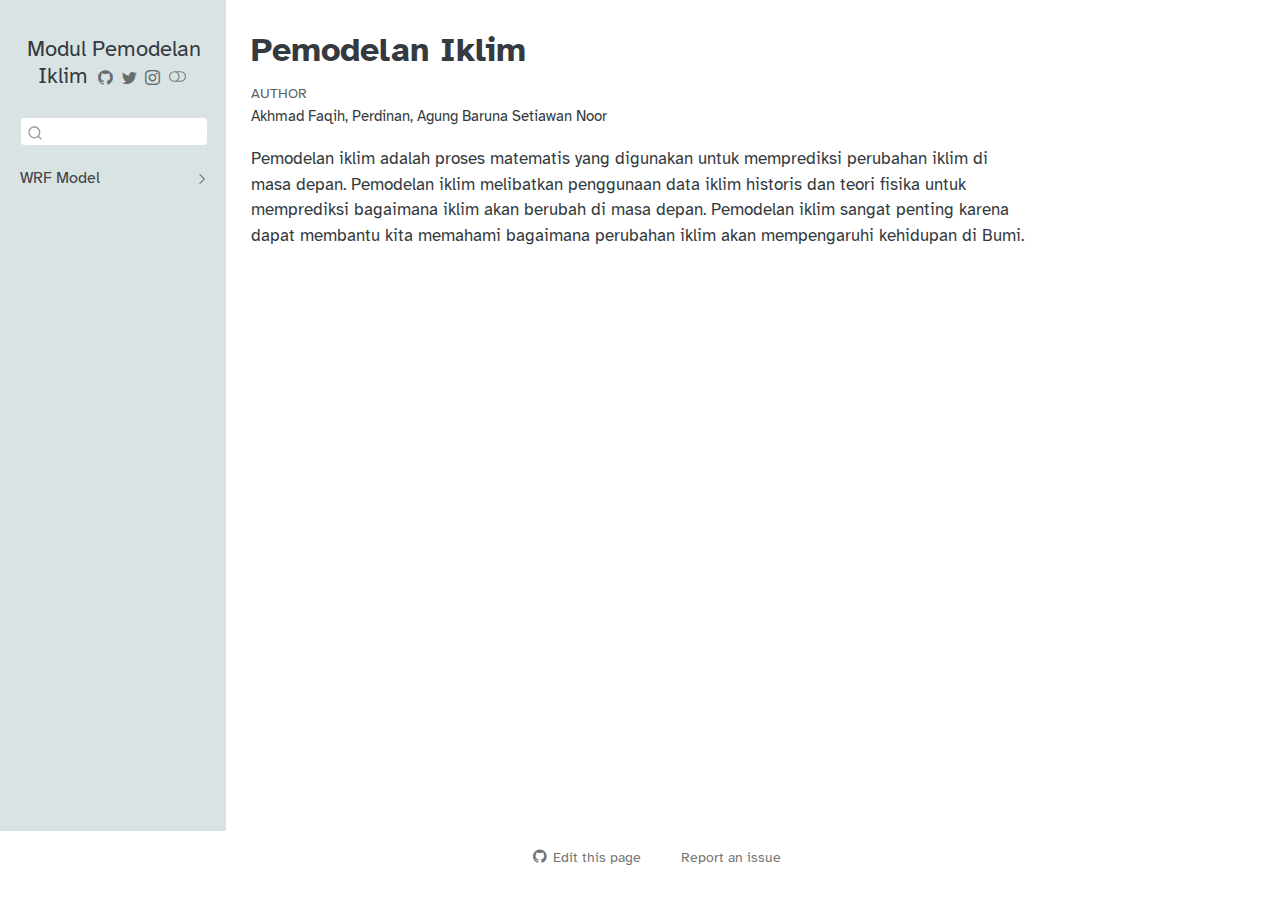
<file: index.html>
<!DOCTYPE html>
<html xmlns="http://www.w3.org/1999/xhtml" lang="en" xml:lang="en"><head>

<meta charset="utf-8">
<meta name="generator" content="quarto-1.4.550">

<meta name="viewport" content="width=device-width, initial-scale=1.0, user-scalable=yes">

<meta name="author" content="Akhmad Faqih, Perdinan, Agung Baruna Setiawan Noor">

<title>Modul Pemodelan Iklim - Pemodelan Iklim</title>
<style>
code{white-space: pre-wrap;}
span.smallcaps{font-variant: small-caps;}
div.columns{display: flex; gap: min(4vw, 1.5em);}
div.column{flex: auto; overflow-x: auto;}
div.hanging-indent{margin-left: 1.5em; text-indent: -1.5em;}
ul.task-list{list-style: none;}
ul.task-list li input[type="checkbox"] {
  width: 0.8em;
  margin: 0 0.8em 0.2em -1em; /* quarto-specific, see https://github.com/quarto-dev/quarto-cli/issues/4556 */ 
  vertical-align: middle;
}
</style>


<script src="site_libs/quarto-nav/quarto-nav.js"></script>
<script src="site_libs/clipboard/clipboard.min.js"></script>
<script src="site_libs/quarto-search/autocomplete.umd.js"></script>
<script src="site_libs/quarto-search/fuse.min.js"></script>
<script src="site_libs/quarto-search/quarto-search.js"></script>
<meta name="quarto:offset" content="./">
<script src="site_libs/quarto-html/quarto.js"></script>
<script src="site_libs/quarto-html/popper.min.js"></script>
<script src="site_libs/quarto-html/tippy.umd.min.js"></script>
<script src="site_libs/quarto-html/anchor.min.js"></script>
<link href="site_libs/quarto-html/tippy.css" rel="stylesheet">
<link href="site_libs/quarto-html/quarto-syntax-highlighting.css" rel="stylesheet" class="quarto-color-scheme" id="quarto-text-highlighting-styles">
<link href="site_libs/quarto-html/quarto-syntax-highlighting-dark.css" rel="prefetch" class="quarto-color-scheme quarto-color-alternate" id="quarto-text-highlighting-styles">
<script src="site_libs/bootstrap/bootstrap.min.js"></script>
<link href="site_libs/bootstrap/bootstrap-icons.css" rel="stylesheet">
<link href="site_libs/bootstrap/bootstrap.min.css" rel="stylesheet" class="quarto-color-scheme" id="quarto-bootstrap" data-mode="light">
<link href="site_libs/bootstrap/bootstrap-dark.min.css" rel="prefetch" class="quarto-color-scheme quarto-color-alternate" id="quarto-bootstrap" data-mode="dark">
<script id="quarto-search-options" type="application/json">{
  "location": "sidebar",
  "copy-button": false,
  "collapse-after": 3,
  "panel-placement": "start",
  "type": "textbox",
  "limit": 50,
  "keyboard-shortcut": [
    "f",
    "/",
    "s"
  ],
  "show-item-context": false,
  "language": {
    "search-no-results-text": "No results",
    "search-matching-documents-text": "matching documents",
    "search-copy-link-title": "Copy link to search",
    "search-hide-matches-text": "Hide additional matches",
    "search-more-match-text": "more match in this document",
    "search-more-matches-text": "more matches in this document",
    "search-clear-button-title": "Clear",
    "search-text-placeholder": "",
    "search-detached-cancel-button-title": "Cancel",
    "search-submit-button-title": "Submit",
    "search-label": "Search"
  }
}</script>


</head>

<body class="nav-sidebar docked">

<div id="quarto-search-results"></div>
  <header id="quarto-header" class="headroom fixed-top">
  <nav class="quarto-secondary-nav">
    <div class="container-fluid d-flex">
      <button type="button" class="quarto-btn-toggle btn" data-bs-toggle="collapse" data-bs-target=".quarto-sidebar-collapse-item" aria-controls="quarto-sidebar" aria-expanded="false" aria-label="Toggle sidebar navigation" onclick="if (window.quartoToggleHeadroom) { window.quartoToggleHeadroom(); }">
        <i class="bi bi-layout-text-sidebar-reverse"></i>
      </button>
        <nav class="quarto-page-breadcrumbs" aria-label="breadcrumb"><ol class="breadcrumb"><li class="breadcrumb-item">
      Modul Pemodelan Iklim
      </li></ol></nav>
        <a class="flex-grow-1" role="button" data-bs-toggle="collapse" data-bs-target=".quarto-sidebar-collapse-item" aria-controls="quarto-sidebar" aria-expanded="false" aria-label="Toggle sidebar navigation" onclick="if (window.quartoToggleHeadroom) { window.quartoToggleHeadroom(); }">      
        </a>
      <button type="button" class="btn quarto-search-button" aria-label="" onclick="window.quartoOpenSearch();">
        <i class="bi bi-search"></i>
      </button>
    </div>
  </nav>
</header>
<!-- content -->
<div id="quarto-content" class="quarto-container page-columns page-rows-contents page-layout-article">
<!-- sidebar -->
  <nav id="quarto-sidebar" class="sidebar collapse collapse-horizontal quarto-sidebar-collapse-item sidebar-navigation docked overflow-auto">
    <div class="pt-lg-2 mt-2 text-center sidebar-header">
    <div class="sidebar-title mb-0 py-0">
      <a href="./">Modul Pemodelan Iklim</a> 
        <div class="sidebar-tools-main tools-wide">
    <a href="https://github.com/agungbaruna" title="GitHub" class="quarto-navigation-tool px-1" aria-label="GitHub"><i class="bi bi-github"></i></a>
    <a href="https://x.com/agungbaruna" title="Twitter" class="quarto-navigation-tool px-1" aria-label="Twitter"><i class="bi bi-twitter"></i></a>
    <a href="https://instagram.com/agungbaruna" title="Instagram" class="quarto-navigation-tool px-1" aria-label="Instagram"><i class="bi bi-instagram"></i></a>
  <a href="" class="quarto-color-scheme-toggle quarto-navigation-tool  px-1" onclick="window.quartoToggleColorScheme(); return false;" title="Toggle dark mode"><i class="bi"></i></a>
</div>
    </div>
      </div>
        <div class="mt-2 flex-shrink-0 align-items-center">
        <div class="sidebar-search">
        <div id="quarto-search" class="" title="Search"></div>
        </div>
        </div>
    <div class="sidebar-menu-container"> 
    <ul class="list-unstyled mt-1">
        <li class="sidebar-item sidebar-item-section">
      <div class="sidebar-item-container"> 
            <a class="sidebar-item-text sidebar-link text-start collapsed" data-bs-toggle="collapse" data-bs-target="#quarto-sidebar-section-1" aria-expanded="false">
 <span class="menu-text">WRF Model</span></a>
          <a class="sidebar-item-toggle text-start collapsed" data-bs-toggle="collapse" data-bs-target="#quarto-sidebar-section-1" aria-expanded="false" aria-label="Toggle section">
            <i class="bi bi-chevron-right ms-2"></i>
          </a> 
      </div>
      <ul id="quarto-sidebar-section-1" class="collapse list-unstyled sidebar-section depth1 ">  
          <li class="sidebar-item">
  <div class="sidebar-item-container"> 
  <a href="./praktikum-1.html" class="sidebar-item-text sidebar-link">
 <span class="menu-text">Overview</span></a>
  </div>
</li>
      </ul>
  </li>
    </ul>
    </div>
</nav>
<div id="quarto-sidebar-glass" class="quarto-sidebar-collapse-item" data-bs-toggle="collapse" data-bs-target=".quarto-sidebar-collapse-item"></div>
<!-- margin-sidebar -->
    <div id="quarto-margin-sidebar" class="sidebar margin-sidebar">
        
    </div>
<!-- main -->
<main class="content" id="quarto-document-content">

<header id="title-block-header" class="quarto-title-block default">
<div class="quarto-title">
<h1 class="title">Pemodelan Iklim</h1>
</div>



<div class="quarto-title-meta">

    <div>
    <div class="quarto-title-meta-heading">Author</div>
    <div class="quarto-title-meta-contents">
             <p>Akhmad Faqih, Perdinan, Agung Baruna Setiawan Noor </p>
          </div>
  </div>
    
  
    
  </div>
  


</header>


<p>Pemodelan iklim adalah proses matematis yang digunakan untuk memprediksi perubahan iklim di masa depan. Pemodelan iklim melibatkan penggunaan data iklim historis dan teori fisika untuk memprediksi bagaimana iklim akan berubah di masa depan. Pemodelan iklim sangat penting karena dapat membantu kita memahami bagaimana perubahan iklim akan mempengaruhi kehidupan di Bumi.</p>



</main> <!-- /main -->
<script id="quarto-html-after-body" type="application/javascript">
window.document.addEventListener("DOMContentLoaded", function (event) {
  const toggleBodyColorMode = (bsSheetEl) => {
    const mode = bsSheetEl.getAttribute("data-mode");
    const bodyEl = window.document.querySelector("body");
    if (mode === "dark") {
      bodyEl.classList.add("quarto-dark");
      bodyEl.classList.remove("quarto-light");
    } else {
      bodyEl.classList.add("quarto-light");
      bodyEl.classList.remove("quarto-dark");
    }
  }
  const toggleBodyColorPrimary = () => {
    const bsSheetEl = window.document.querySelector("link#quarto-bootstrap");
    if (bsSheetEl) {
      toggleBodyColorMode(bsSheetEl);
    }
  }
  toggleBodyColorPrimary();  
  const disableStylesheet = (stylesheets) => {
    for (let i=0; i < stylesheets.length; i++) {
      const stylesheet = stylesheets[i];
      stylesheet.rel = 'prefetch';
    }
  }
  const enableStylesheet = (stylesheets) => {
    for (let i=0; i < stylesheets.length; i++) {
      const stylesheet = stylesheets[i];
      stylesheet.rel = 'stylesheet';
    }
  }
  const manageTransitions = (selector, allowTransitions) => {
    const els = window.document.querySelectorAll(selector);
    for (let i=0; i < els.length; i++) {
      const el = els[i];
      if (allowTransitions) {
        el.classList.remove('notransition');
      } else {
        el.classList.add('notransition');
      }
    }
  }
  const toggleGiscusIfUsed = (isAlternate, darkModeDefault) => {
    const baseTheme = document.querySelector('#giscus-base-theme')?.value ?? 'light';
    const alternateTheme = document.querySelector('#giscus-alt-theme')?.value ?? 'dark';
    let newTheme = '';
    if(darkModeDefault) {
      newTheme = isAlternate ? baseTheme : alternateTheme;
    } else {
      newTheme = isAlternate ? alternateTheme : baseTheme;
    }
    const changeGiscusTheme = () => {
      // From: https://github.com/giscus/giscus/issues/336
      const sendMessage = (message) => {
        const iframe = document.querySelector('iframe.giscus-frame');
        if (!iframe) return;
        iframe.contentWindow.postMessage({ giscus: message }, 'https://giscus.app');
      }
      sendMessage({
        setConfig: {
          theme: newTheme
        }
      });
    }
    const isGiscussLoaded = window.document.querySelector('iframe.giscus-frame') !== null;
    if (isGiscussLoaded) {
      changeGiscusTheme();
    }
  }
  const toggleColorMode = (alternate) => {
    // Switch the stylesheets
    const alternateStylesheets = window.document.querySelectorAll('link.quarto-color-scheme.quarto-color-alternate');
    manageTransitions('#quarto-margin-sidebar .nav-link', false);
    if (alternate) {
      enableStylesheet(alternateStylesheets);
      for (const sheetNode of alternateStylesheets) {
        if (sheetNode.id === "quarto-bootstrap") {
          toggleBodyColorMode(sheetNode);
        }
      }
    } else {
      disableStylesheet(alternateStylesheets);
      toggleBodyColorPrimary();
    }
    manageTransitions('#quarto-margin-sidebar .nav-link', true);
    // Switch the toggles
    const toggles = window.document.querySelectorAll('.quarto-color-scheme-toggle');
    for (let i=0; i < toggles.length; i++) {
      const toggle = toggles[i];
      if (toggle) {
        if (alternate) {
          toggle.classList.add("alternate");     
        } else {
          toggle.classList.remove("alternate");
        }
      }
    }
    // Hack to workaround the fact that safari doesn't
    // properly recolor the scrollbar when toggling (#1455)
    if (navigator.userAgent.indexOf('Safari') > 0 && navigator.userAgent.indexOf('Chrome') == -1) {
      manageTransitions("body", false);
      window.scrollTo(0, 1);
      setTimeout(() => {
        window.scrollTo(0, 0);
        manageTransitions("body", true);
      }, 40);  
    }
  }
  const isFileUrl = () => { 
    return window.location.protocol === 'file:';
  }
  const hasAlternateSentinel = () => {  
    let styleSentinel = getColorSchemeSentinel();
    if (styleSentinel !== null) {
      return styleSentinel === "alternate";
    } else {
      return false;
    }
  }
  const setStyleSentinel = (alternate) => {
    const value = alternate ? "alternate" : "default";
    if (!isFileUrl()) {
      window.localStorage.setItem("quarto-color-scheme", value);
    } else {
      localAlternateSentinel = value;
    }
  }
  const getColorSchemeSentinel = () => {
    if (!isFileUrl()) {
      const storageValue = window.localStorage.getItem("quarto-color-scheme");
      return storageValue != null ? storageValue : localAlternateSentinel;
    } else {
      return localAlternateSentinel;
    }
  }
  const darkModeDefault = false;
  let localAlternateSentinel = darkModeDefault ? 'alternate' : 'default';
  // Dark / light mode switch
  window.quartoToggleColorScheme = () => {
    // Read the current dark / light value 
    let toAlternate = !hasAlternateSentinel();
    toggleColorMode(toAlternate);
    setStyleSentinel(toAlternate);
    toggleGiscusIfUsed(toAlternate, darkModeDefault);
  };
  // Ensure there is a toggle, if there isn't float one in the top right
  if (window.document.querySelector('.quarto-color-scheme-toggle') === null) {
    const a = window.document.createElement('a');
    a.classList.add('top-right');
    a.classList.add('quarto-color-scheme-toggle');
    a.href = "";
    a.onclick = function() { try { window.quartoToggleColorScheme(); } catch {} return false; };
    const i = window.document.createElement("i");
    i.classList.add('bi');
    a.appendChild(i);
    window.document.body.appendChild(a);
  }
  // Switch to dark mode if need be
  if (hasAlternateSentinel()) {
    toggleColorMode(true);
  } else {
    toggleColorMode(false);
  }
  const icon = "";
  const anchorJS = new window.AnchorJS();
  anchorJS.options = {
    placement: 'right',
    icon: icon
  };
  anchorJS.add('.anchored');
  const isCodeAnnotation = (el) => {
    for (const clz of el.classList) {
      if (clz.startsWith('code-annotation-')) {                     
        return true;
      }
    }
    return false;
  }
  const clipboard = new window.ClipboardJS('.code-copy-button', {
    text: function(trigger) {
      const codeEl = trigger.previousElementSibling.cloneNode(true);
      for (const childEl of codeEl.children) {
        if (isCodeAnnotation(childEl)) {
          childEl.remove();
        }
      }
      return codeEl.innerText;
    }
  });
  clipboard.on('success', function(e) {
    // button target
    const button = e.trigger;
    // don't keep focus
    button.blur();
    // flash "checked"
    button.classList.add('code-copy-button-checked');
    var currentTitle = button.getAttribute("title");
    button.setAttribute("title", "Copied!");
    let tooltip;
    if (window.bootstrap) {
      button.setAttribute("data-bs-toggle", "tooltip");
      button.setAttribute("data-bs-placement", "left");
      button.setAttribute("data-bs-title", "Copied!");
      tooltip = new bootstrap.Tooltip(button, 
        { trigger: "manual", 
          customClass: "code-copy-button-tooltip",
          offset: [0, -8]});
      tooltip.show();    
    }
    setTimeout(function() {
      if (tooltip) {
        tooltip.hide();
        button.removeAttribute("data-bs-title");
        button.removeAttribute("data-bs-toggle");
        button.removeAttribute("data-bs-placement");
      }
      button.setAttribute("title", currentTitle);
      button.classList.remove('code-copy-button-checked');
    }, 1000);
    // clear code selection
    e.clearSelection();
  });
  function tippyHover(el, contentFn, onTriggerFn, onUntriggerFn) {
    const config = {
      allowHTML: true,
      maxWidth: 500,
      delay: 100,
      arrow: false,
      appendTo: function(el) {
          return el.parentElement;
      },
      interactive: true,
      interactiveBorder: 10,
      theme: 'quarto',
      placement: 'bottom-start',
    };
    if (contentFn) {
      config.content = contentFn;
    }
    if (onTriggerFn) {
      config.onTrigger = onTriggerFn;
    }
    if (onUntriggerFn) {
      config.onUntrigger = onUntriggerFn;
    }
    window.tippy(el, config); 
  }
  const noterefs = window.document.querySelectorAll('a[role="doc-noteref"]');
  for (var i=0; i<noterefs.length; i++) {
    const ref = noterefs[i];
    tippyHover(ref, function() {
      // use id or data attribute instead here
      let href = ref.getAttribute('data-footnote-href') || ref.getAttribute('href');
      try { href = new URL(href).hash; } catch {}
      const id = href.replace(/^#\/?/, "");
      const note = window.document.getElementById(id);
      return note.innerHTML;
    });
  }
  const xrefs = window.document.querySelectorAll('a.quarto-xref');
  const processXRef = (id, note) => {
    // Strip column container classes
    const stripColumnClz = (el) => {
      el.classList.remove("page-full", "page-columns");
      if (el.children) {
        for (const child of el.children) {
          stripColumnClz(child);
        }
      }
    }
    stripColumnClz(note)
    if (id === null || id.startsWith('sec-')) {
      // Special case sections, only their first couple elements
      const container = document.createElement("div");
      if (note.children && note.children.length > 2) {
        container.appendChild(note.children[0].cloneNode(true));
        for (let i = 1; i < note.children.length; i++) {
          const child = note.children[i];
          if (child.tagName === "P" && child.innerText === "") {
            continue;
          } else {
            container.appendChild(child.cloneNode(true));
            break;
          }
        }
        if (window.Quarto?.typesetMath) {
          window.Quarto.typesetMath(container);
        }
        return container.innerHTML
      } else {
        if (window.Quarto?.typesetMath) {
          window.Quarto.typesetMath(note);
        }
        return note.innerHTML;
      }
    } else {
      // Remove any anchor links if they are present
      const anchorLink = note.querySelector('a.anchorjs-link');
      if (anchorLink) {
        anchorLink.remove();
      }
      if (window.Quarto?.typesetMath) {
        window.Quarto.typesetMath(note);
      }
      // TODO in 1.5, we should make sure this works without a callout special case
      if (note.classList.contains("callout")) {
        return note.outerHTML;
      } else {
        return note.innerHTML;
      }
    }
  }
  for (var i=0; i<xrefs.length; i++) {
    const xref = xrefs[i];
    tippyHover(xref, undefined, function(instance) {
      instance.disable();
      let url = xref.getAttribute('href');
      let hash = undefined; 
      if (url.startsWith('#')) {
        hash = url;
      } else {
        try { hash = new URL(url).hash; } catch {}
      }
      if (hash) {
        const id = hash.replace(/^#\/?/, "");
        const note = window.document.getElementById(id);
        if (note !== null) {
          try {
            const html = processXRef(id, note.cloneNode(true));
            instance.setContent(html);
          } finally {
            instance.enable();
            instance.show();
          }
        } else {
          // See if we can fetch this
          fetch(url.split('#')[0])
          .then(res => res.text())
          .then(html => {
            const parser = new DOMParser();
            const htmlDoc = parser.parseFromString(html, "text/html");
            const note = htmlDoc.getElementById(id);
            if (note !== null) {
              const html = processXRef(id, note);
              instance.setContent(html);
            } 
          }).finally(() => {
            instance.enable();
            instance.show();
          });
        }
      } else {
        // See if we can fetch a full url (with no hash to target)
        // This is a special case and we should probably do some content thinning / targeting
        fetch(url)
        .then(res => res.text())
        .then(html => {
          const parser = new DOMParser();
          const htmlDoc = parser.parseFromString(html, "text/html");
          const note = htmlDoc.querySelector('main.content');
          if (note !== null) {
            // This should only happen for chapter cross references
            // (since there is no id in the URL)
            // remove the first header
            if (note.children.length > 0 && note.children[0].tagName === "HEADER") {
              note.children[0].remove();
            }
            const html = processXRef(null, note);
            instance.setContent(html);
          } 
        }).finally(() => {
          instance.enable();
          instance.show();
        });
      }
    }, function(instance) {
    });
  }
      let selectedAnnoteEl;
      const selectorForAnnotation = ( cell, annotation) => {
        let cellAttr = 'data-code-cell="' + cell + '"';
        let lineAttr = 'data-code-annotation="' +  annotation + '"';
        const selector = 'span[' + cellAttr + '][' + lineAttr + ']';
        return selector;
      }
      const selectCodeLines = (annoteEl) => {
        const doc = window.document;
        const targetCell = annoteEl.getAttribute("data-target-cell");
        const targetAnnotation = annoteEl.getAttribute("data-target-annotation");
        const annoteSpan = window.document.querySelector(selectorForAnnotation(targetCell, targetAnnotation));
        const lines = annoteSpan.getAttribute("data-code-lines").split(",");
        const lineIds = lines.map((line) => {
          return targetCell + "-" + line;
        })
        let top = null;
        let height = null;
        let parent = null;
        if (lineIds.length > 0) {
            //compute the position of the single el (top and bottom and make a div)
            const el = window.document.getElementById(lineIds[0]);
            top = el.offsetTop;
            height = el.offsetHeight;
            parent = el.parentElement.parentElement;
          if (lineIds.length > 1) {
            const lastEl = window.document.getElementById(lineIds[lineIds.length - 1]);
            const bottom = lastEl.offsetTop + lastEl.offsetHeight;
            height = bottom - top;
          }
          if (top !== null && height !== null && parent !== null) {
            // cook up a div (if necessary) and position it 
            let div = window.document.getElementById("code-annotation-line-highlight");
            if (div === null) {
              div = window.document.createElement("div");
              div.setAttribute("id", "code-annotation-line-highlight");
              div.style.position = 'absolute';
              parent.appendChild(div);
            }
            div.style.top = top - 2 + "px";
            div.style.height = height + 4 + "px";
            div.style.left = 0;
            let gutterDiv = window.document.getElementById("code-annotation-line-highlight-gutter");
            if (gutterDiv === null) {
              gutterDiv = window.document.createElement("div");
              gutterDiv.setAttribute("id", "code-annotation-line-highlight-gutter");
              gutterDiv.style.position = 'absolute';
              const codeCell = window.document.getElementById(targetCell);
              const gutter = codeCell.querySelector('.code-annotation-gutter');
              gutter.appendChild(gutterDiv);
            }
            gutterDiv.style.top = top - 2 + "px";
            gutterDiv.style.height = height + 4 + "px";
          }
          selectedAnnoteEl = annoteEl;
        }
      };
      const unselectCodeLines = () => {
        const elementsIds = ["code-annotation-line-highlight", "code-annotation-line-highlight-gutter"];
        elementsIds.forEach((elId) => {
          const div = window.document.getElementById(elId);
          if (div) {
            div.remove();
          }
        });
        selectedAnnoteEl = undefined;
      };
        // Handle positioning of the toggle
    window.addEventListener(
      "resize",
      throttle(() => {
        elRect = undefined;
        if (selectedAnnoteEl) {
          selectCodeLines(selectedAnnoteEl);
        }
      }, 10)
    );
    function throttle(fn, ms) {
    let throttle = false;
    let timer;
      return (...args) => {
        if(!throttle) { // first call gets through
            fn.apply(this, args);
            throttle = true;
        } else { // all the others get throttled
            if(timer) clearTimeout(timer); // cancel #2
            timer = setTimeout(() => {
              fn.apply(this, args);
              timer = throttle = false;
            }, ms);
        }
      };
    }
      // Attach click handler to the DT
      const annoteDls = window.document.querySelectorAll('dt[data-target-cell]');
      for (const annoteDlNode of annoteDls) {
        annoteDlNode.addEventListener('click', (event) => {
          const clickedEl = event.target;
          if (clickedEl !== selectedAnnoteEl) {
            unselectCodeLines();
            const activeEl = window.document.querySelector('dt[data-target-cell].code-annotation-active');
            if (activeEl) {
              activeEl.classList.remove('code-annotation-active');
            }
            selectCodeLines(clickedEl);
            clickedEl.classList.add('code-annotation-active');
          } else {
            // Unselect the line
            unselectCodeLines();
            clickedEl.classList.remove('code-annotation-active');
          }
        });
      }
  const findCites = (el) => {
    const parentEl = el.parentElement;
    if (parentEl) {
      const cites = parentEl.dataset.cites;
      if (cites) {
        return {
          el,
          cites: cites.split(' ')
        };
      } else {
        return findCites(el.parentElement)
      }
    } else {
      return undefined;
    }
  };
  var bibliorefs = window.document.querySelectorAll('a[role="doc-biblioref"]');
  for (var i=0; i<bibliorefs.length; i++) {
    const ref = bibliorefs[i];
    const citeInfo = findCites(ref);
    if (citeInfo) {
      tippyHover(citeInfo.el, function() {
        var popup = window.document.createElement('div');
        citeInfo.cites.forEach(function(cite) {
          var citeDiv = window.document.createElement('div');
          citeDiv.classList.add('hanging-indent');
          citeDiv.classList.add('csl-entry');
          var biblioDiv = window.document.getElementById('ref-' + cite);
          if (biblioDiv) {
            citeDiv.innerHTML = biblioDiv.innerHTML;
          }
          popup.appendChild(citeDiv);
        });
        return popup.innerHTML;
      });
    }
  }
});
</script>
</div> <!-- /content -->




<footer class="footer"><div class="nav-footer"><div class="nav-footer-center"><div class="toc-actions"><ul><li><a href="https://github.com/agungbaruna/modul-pemodelan-iklim/edit/main/index.qmd" class="toc-action"><i class="bi bi-github"></i>Edit this page</a></li><li><a href="https://github.com/agungbaruna/modul-pemodelan-iklim/issues/new" class="toc-action"><i class="bi empty"></i>Report an issue</a></li></ul></div></div></div></footer></body></html>
</file>
<file: site_libs/quarto-html/tippy.css>
.tippy-box[data-animation=fade][data-state=hidden]{opacity:0}[data-tippy-root]{max-width:calc(100vw - 10px)}.tippy-box{position:relative;background-color:#333;color:#fff;border-radius:4px;font-size:14px;line-height:1.4;white-space:normal;outline:0;transition-property:transform,visibility,opacity}.tippy-box[data-placement^=top]>.tippy-arrow{bottom:0}.tippy-box[data-placement^=top]>.tippy-arrow:before{bottom:-7px;left:0;border-width:8px 8px 0;border-top-color:initial;transform-origin:center top}.tippy-box[data-placement^=bottom]>.tippy-arrow{top:0}.tippy-box[data-placement^=bottom]>.tippy-arrow:before{top:-7px;left:0;border-width:0 8px 8px;border-bottom-color:initial;transform-origin:center bottom}.tippy-box[data-placement^=left]>.tippy-arrow{right:0}.tippy-box[data-placement^=left]>.tippy-arrow:before{border-width:8px 0 8px 8px;border-left-color:initial;right:-7px;transform-origin:center left}.tippy-box[data-placement^=right]>.tippy-arrow{left:0}.tippy-box[data-placement^=right]>.tippy-arrow:before{left:-7px;border-width:8px 8px 8px 0;border-right-color:initial;transform-origin:center right}.tippy-box[data-inertia][data-state=visible]{transition-timing-function:cubic-bezier(.54,1.5,.38,1.11)}.tippy-arrow{width:16px;height:16px;color:#333}.tippy-arrow:before{content:"";position:absolute;border-color:transparent;border-style:solid}.tippy-content{position:relative;padding:5px 9px;z-index:1}
</file>
<file: site_libs/quarto-html/quarto-syntax-highlighting.css>
/* quarto syntax highlight colors */
:root {
  --quarto-hl-ot-color: #003B4F;
  --quarto-hl-at-color: #657422;
  --quarto-hl-ss-color: #20794D;
  --quarto-hl-an-color: #5E5E5E;
  --quarto-hl-fu-color: #4758AB;
  --quarto-hl-st-color: #20794D;
  --quarto-hl-cf-color: #003B4F;
  --quarto-hl-op-color: #5E5E5E;
  --quarto-hl-er-color: #AD0000;
  --quarto-hl-bn-color: #AD0000;
  --quarto-hl-al-color: #AD0000;
  --quarto-hl-va-color: #111111;
  --quarto-hl-bu-color: inherit;
  --quarto-hl-ex-color: inherit;
  --quarto-hl-pp-color: #AD0000;
  --quarto-hl-in-color: #5E5E5E;
  --quarto-hl-vs-color: #20794D;
  --quarto-hl-wa-color: #5E5E5E;
  --quarto-hl-do-color: #5E5E5E;
  --quarto-hl-im-color: #00769E;
  --quarto-hl-ch-color: #20794D;
  --quarto-hl-dt-color: #AD0000;
  --quarto-hl-fl-color: #AD0000;
  --quarto-hl-co-color: #5E5E5E;
  --quarto-hl-cv-color: #5E5E5E;
  --quarto-hl-cn-color: #8f5902;
  --quarto-hl-sc-color: #5E5E5E;
  --quarto-hl-dv-color: #AD0000;
  --quarto-hl-kw-color: #003B4F;
}

/* other quarto variables */
:root {
  --quarto-font-monospace: SFMono-Regular, Menlo, Monaco, Consolas, "Liberation Mono", "Courier New", monospace;
}

pre > code.sourceCode > span {
  color: #003B4F;
}

code span {
  color: #003B4F;
}

code.sourceCode > span {
  color: #003B4F;
}

div.sourceCode,
div.sourceCode pre.sourceCode {
  color: #003B4F;
}

code span.ot {
  color: #003B4F;
  font-style: inherit;
}

code span.at {
  color: #657422;
  font-style: inherit;
}

code span.ss {
  color: #20794D;
  font-style: inherit;
}

code span.an {
  color: #5E5E5E;
  font-style: inherit;
}

code span.fu {
  color: #4758AB;
  font-style: inherit;
}

code span.st {
  color: #20794D;
  font-style: inherit;
}

code span.cf {
  color: #003B4F;
  font-style: inherit;
}

code span.op {
  color: #5E5E5E;
  font-style: inherit;
}

code span.er {
  color: #AD0000;
  font-style: inherit;
}

code span.bn {
  color: #AD0000;
  font-style: inherit;
}

code span.al {
  color: #AD0000;
  font-style: inherit;
}

code span.va {
  color: #111111;
  font-style: inherit;
}

code span.bu {
  font-style: inherit;
}

code span.ex {
  font-style: inherit;
}

code span.pp {
  color: #AD0000;
  font-style: inherit;
}

code span.in {
  color: #5E5E5E;
  font-style: inherit;
}

code span.vs {
  color: #20794D;
  font-style: inherit;
}

code span.wa {
  color: #5E5E5E;
  font-style: italic;
}

code span.do {
  color: #5E5E5E;
  font-style: italic;
}

code span.im {
  color: #00769E;
  font-style: inherit;
}

code span.ch {
  color: #20794D;
  font-style: inherit;
}

code span.dt {
  color: #AD0000;
  font-style: inherit;
}

code span.fl {
  color: #AD0000;
  font-style: inherit;
}

code span.co {
  color: #5E5E5E;
  font-style: inherit;
}

code span.cv {
  color: #5E5E5E;
  font-style: italic;
}

code span.cn {
  color: #8f5902;
  font-style: inherit;
}

code span.sc {
  color: #5E5E5E;
  font-style: inherit;
}

code span.dv {
  color: #AD0000;
  font-style: inherit;
}

code span.kw {
  color: #003B4F;
  font-style: inherit;
}

.prevent-inlining {
  content: "</";
}

/*# sourceMappingURL=debc5d5d77c3f9108843748ff7464032.css.map */
</file>
<file: site_libs/quarto-html/quarto-syntax-highlighting-dark.css>
/* quarto syntax highlight colors */
:root {
  --quarto-hl-al-color: #f07178;
  --quarto-hl-an-color: #d4d0ab;
  --quarto-hl-at-color: #00e0e0;
  --quarto-hl-bn-color: #d4d0ab;
  --quarto-hl-bu-color: #abe338;
  --quarto-hl-ch-color: #abe338;
  --quarto-hl-co-color: #f8f8f2;
  --quarto-hl-cv-color: #ffd700;
  --quarto-hl-cn-color: #ffd700;
  --quarto-hl-cf-color: #ffa07a;
  --quarto-hl-dt-color: #ffa07a;
  --quarto-hl-dv-color: #d4d0ab;
  --quarto-hl-do-color: #f8f8f2;
  --quarto-hl-er-color: #f07178;
  --quarto-hl-ex-color: #00e0e0;
  --quarto-hl-fl-color: #d4d0ab;
  --quarto-hl-fu-color: #ffa07a;
  --quarto-hl-im-color: #abe338;
  --quarto-hl-in-color: #d4d0ab;
  --quarto-hl-kw-color: #ffa07a;
  --quarto-hl-op-color: #ffa07a;
  --quarto-hl-ot-color: #00e0e0;
  --quarto-hl-pp-color: #dcc6e0;
  --quarto-hl-re-color: #00e0e0;
  --quarto-hl-sc-color: #abe338;
  --quarto-hl-ss-color: #abe338;
  --quarto-hl-st-color: #abe338;
  --quarto-hl-va-color: #00e0e0;
  --quarto-hl-vs-color: #abe338;
  --quarto-hl-wa-color: #dcc6e0;
}

/* other quarto variables */
:root {
  --quarto-font-monospace: SFMono-Regular, Menlo, Monaco, Consolas, "Liberation Mono", "Courier New", monospace;
}

code span.al {
  background-color: #2a0f15;
  font-weight: bold;
  color: #f07178;
}

code span.an {
  color: #d4d0ab;
}

code span.at {
  color: #00e0e0;
}

code span.bn {
  color: #d4d0ab;
}

code span.bu {
  color: #abe338;
}

code span.ch {
  color: #abe338;
}

code span.co {
  font-style: italic;
  color: #f8f8f2;
}

code span.cv {
  color: #ffd700;
}

code span.cn {
  color: #ffd700;
}

code span.cf {
  font-weight: bold;
  color: #ffa07a;
}

code span.dt {
  color: #ffa07a;
}

code span.dv {
  color: #d4d0ab;
}

code span.do {
  color: #f8f8f2;
}

code span.er {
  color: #f07178;
  text-decoration: underline;
}

code span.ex {
  font-weight: bold;
  color: #00e0e0;
}

code span.fl {
  color: #d4d0ab;
}

code span.fu {
  color: #ffa07a;
}

code span.im {
  color: #abe338;
}

code span.in {
  color: #d4d0ab;
}

code span.kw {
  font-weight: bold;
  color: #ffa07a;
}

pre > code.sourceCode > span {
  color: #f8f8f2;
}

code span {
  color: #f8f8f2;
}

code.sourceCode > span {
  color: #f8f8f2;
}

div.sourceCode,
div.sourceCode pre.sourceCode {
  color: #f8f8f2;
}

code span.op {
  color: #ffa07a;
}

code span.ot {
  color: #00e0e0;
}

code span.pp {
  color: #dcc6e0;
}

code span.re {
  background-color: #f8f8f2;
  color: #00e0e0;
}

code span.sc {
  color: #abe338;
}

code span.ss {
  color: #abe338;
}

code span.st {
  color: #abe338;
}

code span.va {
  color: #00e0e0;
}

code span.vs {
  color: #abe338;
}

code span.wa {
  color: #dcc6e0;
}

.prevent-inlining {
  content: "</";
}

/*# sourceMappingURL=935a306eefa94366c21e1a970dddb765.css.map */
</file>
